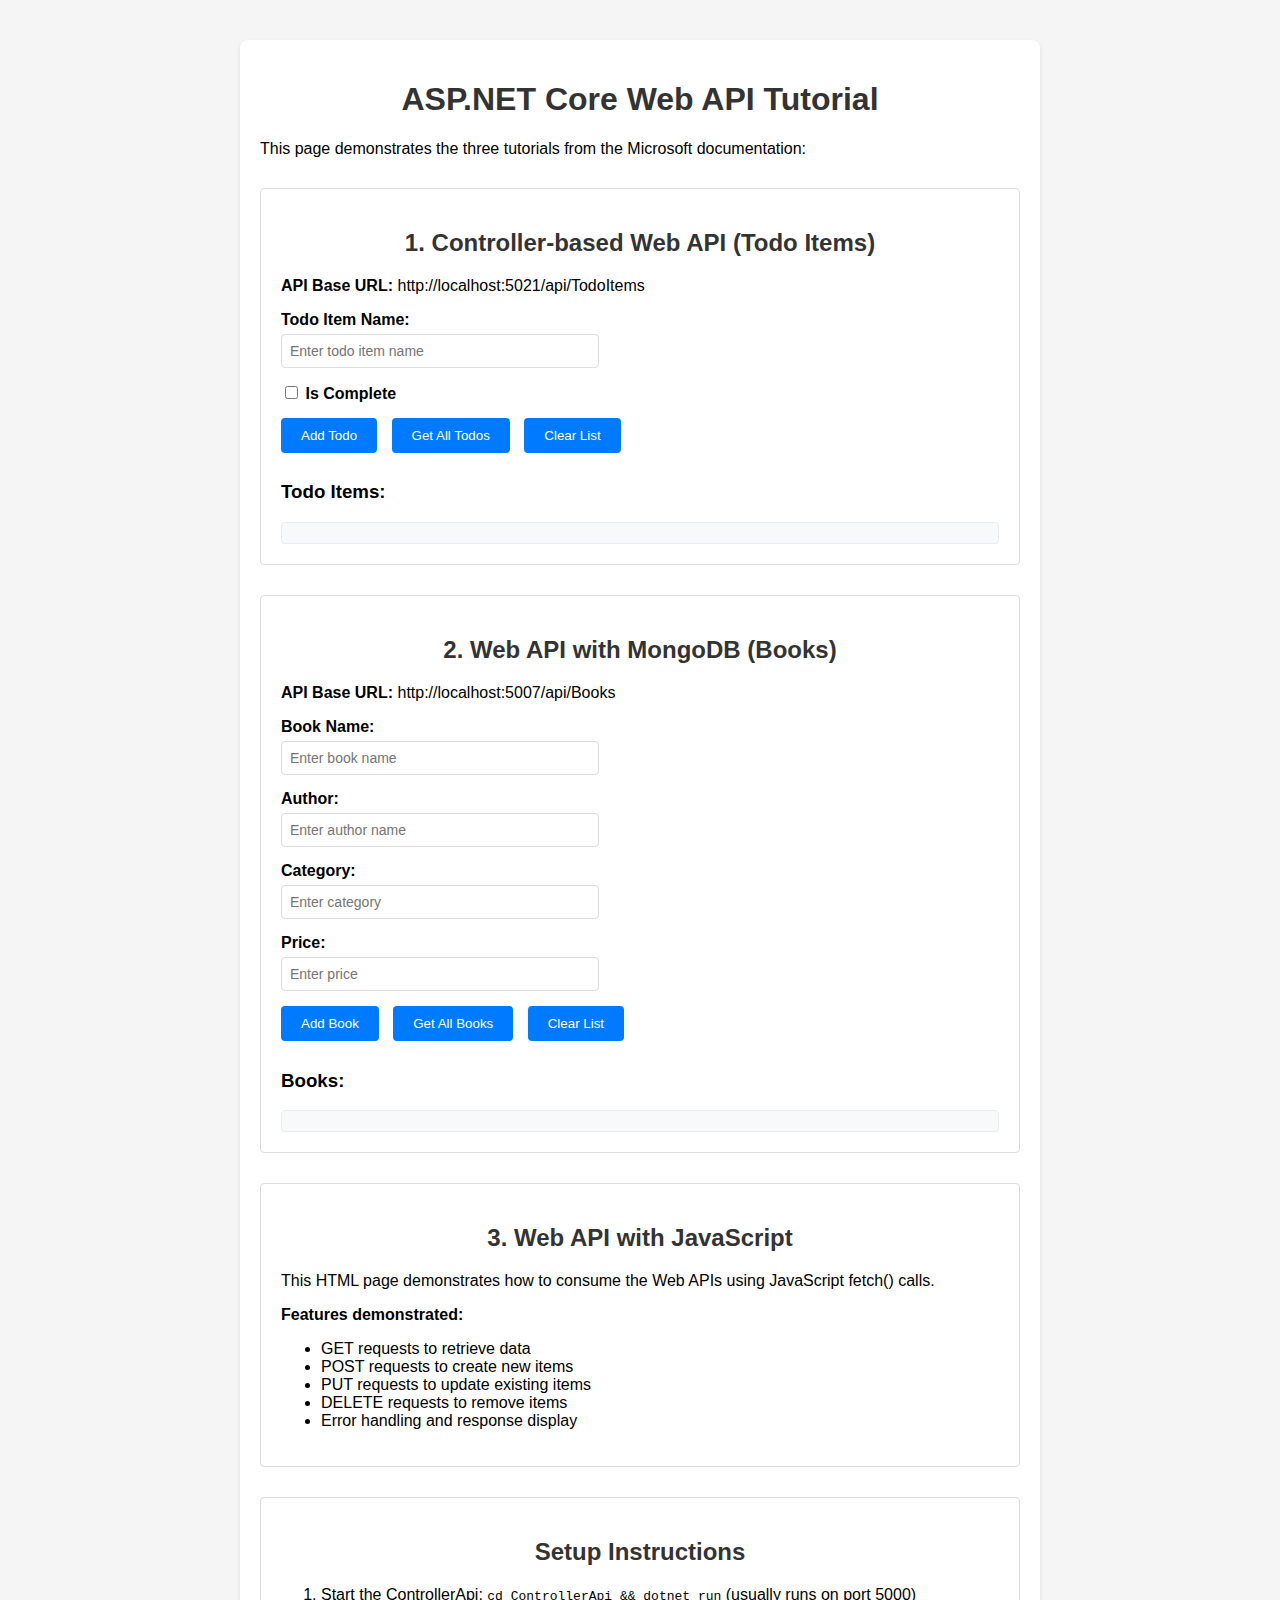
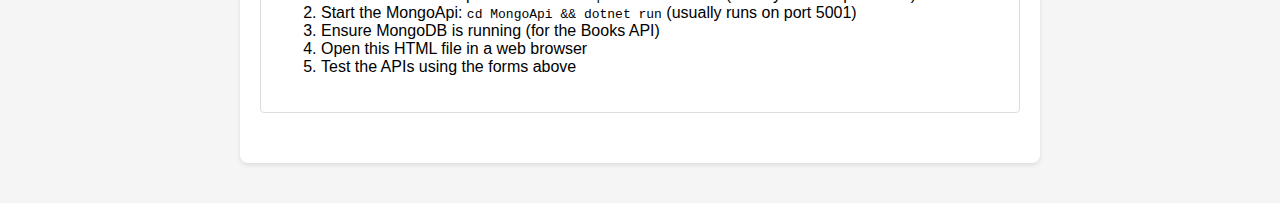
<file: WebApiJsClient/index.html>
<!DOCTYPE html>
<html lang="en">
<head>
    <meta charset="utf-8" />
    <title>Todo Web API</title>
    <style>
        body {
            font-family: Arial, sans-serif;
            max-width: 800px;
            margin: 20px auto;
            padding: 20px;
            background-color: #f5f5f5;
        }
        .container {
            background-color: white;
            padding: 20px;
            border-radius: 8px;
            box-shadow: 0 2px 4px rgba(0,0,0,0.1);
        }
        h1, h2 {
            color: #333;
            text-align: center;
        }
        .form-group {
            margin-bottom: 15px;
        }
        label {
            display: block;
            margin-bottom: 5px;
            font-weight: bold;
        }
        input[type="text"], input[type="checkbox"] {
            padding: 8px;
            border: 1px solid #ddd;
            border-radius: 4px;
            font-size: 14px;
        }
        input[type="text"] {
            width: 100%;
            max-width: 300px;
        }
        button {
            background-color: #007bff;
            color: white;
            padding: 10px 20px;
            border: none;
            border-radius: 4px;
            cursor: pointer;
            margin-right: 10px;
            margin-bottom: 10px;
        }
        button:hover {
            background-color: #0056b3;
        }
        button.delete {
            background-color: #dc3545;
        }
        button.delete:hover {
            background-color: #c82333;
        }
        table {
            width: 100%;
            border-collapse: collapse;
            margin-top: 20px;
        }
        th, td {
            border: 1px solid #ddd;
            padding: 8px;
            text-align: left;
        }
        th {
            background-color: #f2f2f2;
        }
        .completed {
            text-decoration: line-through;
            color: #6c757d;
        }
        .api-section {
            margin: 30px 0;
            padding: 20px;
            border: 1px solid #ddd;
            border-radius: 4px;
        }
        .response {
            margin-top: 10px;
            padding: 10px;
            background-color: #f8f9fa;
            border: 1px solid #e9ecef;
            border-radius: 4px;
            white-space: pre-wrap;
            font-family: monospace;
        }
    </style>
</head>
<body>
    <div class="container">
        <h1>ASP.NET Core Web API Tutorial</h1>
        <p>This page demonstrates the three tutorials from the Microsoft documentation:</p>
        
        <!-- Section 1: Controller-based Web API -->
        <div class="api-section">
            <h2>1. Controller-based Web API (Todo Items)</h2>
            <p><strong>API Base URL:</strong> <span id="todoApiUrl">http://localhost:5000</span></p>
            
            <div class="form-group">
                <label for="todoName">Todo Item Name:</label>
                <input type="text" id="todoName" placeholder="Enter todo item name" />
            </div>
            
            <div class="form-group">
                <label>
                    <input type="checkbox" id="todoComplete" /> Is Complete
                </label>
            </div>
            
            <button onclick="addTodo()">Add Todo</button>
            <button onclick="getTodos()">Get All Todos</button>
            <button onclick="clearTodos()">Clear List</button>
            
            <h3>Todo Items:</h3>
            <table id="todosTable" style="display: none;">
                <thead>
                    <tr>
                        <th>ID</th>
                        <th>Name</th>
                        <th>Complete</th>
                        <th>Actions</th>
                    </tr>
                </thead>
                <tbody id="todosBody">
                </tbody>
            </table>
            
            <div id="todoResponse" class="response"></div>
        </div>

        <!-- Section 2: Web API with MongoDB -->
        <div class="api-section">
            <h2>2. Web API with MongoDB (Books)</h2>
            <p><strong>API Base URL:</strong> <span id="booksApiUrl">http://localhost:5001</span></p>
            
            <div class="form-group">
                <label for="bookName">Book Name:</label>
                <input type="text" id="bookName" placeholder="Enter book name" />
            </div>
            
            <div class="form-group">
                <label for="bookAuthor">Author:</label>
                <input type="text" id="bookAuthor" placeholder="Enter author name" />
            </div>
            
            <div class="form-group">
                <label for="bookCategory">Category:</label>
                <input type="text" id="bookCategory" placeholder="Enter category" />
            </div>
            
            <div class="form-group">
                <label for="bookPrice">Price:</label>
                <input type="text" id="bookPrice" placeholder="Enter price" />
            </div>
            
            <button onclick="addBook()">Add Book</button>
            <button onclick="getBooks()">Get All Books</button>
            <button onclick="clearBooks()">Clear List</button>
            
            <h3>Books:</h3>
            <table id="booksTable" style="display: none;">
                <thead>
                    <tr>
                        <th>ID</th>
                        <th>Name</th>
                        <th>Author</th>
                        <th>Category</th>
                        <th>Price</th>
                        <th>Actions</th>
                    </tr>
                </thead>
                <tbody id="booksBody">
                </tbody>
            </table>
            
            <div id="booksResponse" class="response"></div>
        </div>

        <!-- Section 3: API Information -->
        <div class="api-section">
            <h2>3. Web API with JavaScript</h2>
            <p>This HTML page demonstrates how to consume the Web APIs using JavaScript fetch() calls.</p>
            <p><strong>Features demonstrated:</strong></p>
            <ul>
                <li>GET requests to retrieve data</li>
                <li>POST requests to create new items</li>
                <li>PUT requests to update existing items</li>
                <li>DELETE requests to remove items</li>
                <li>Error handling and response display</li>
            </ul>
        </div>

        <div class="api-section">
            <h2>Setup Instructions</h2>
            <ol>
                <li>Start the ControllerApi: <code>cd ControllerApi && dotnet run</code> (usually runs on port 5000)</li>
                <li>Start the MongoApi: <code>cd MongoApi && dotnet run</code> (usually runs on port 5001)</li>
                <li>Ensure MongoDB is running (for the Books API)</li>
                <li>Open this HTML file in a web browser</li>
                <li>Test the APIs using the forms above</li>
            </ol>
        </div>
    </div>

    <script src="app.js"></script>
</body>
</html>
</file>
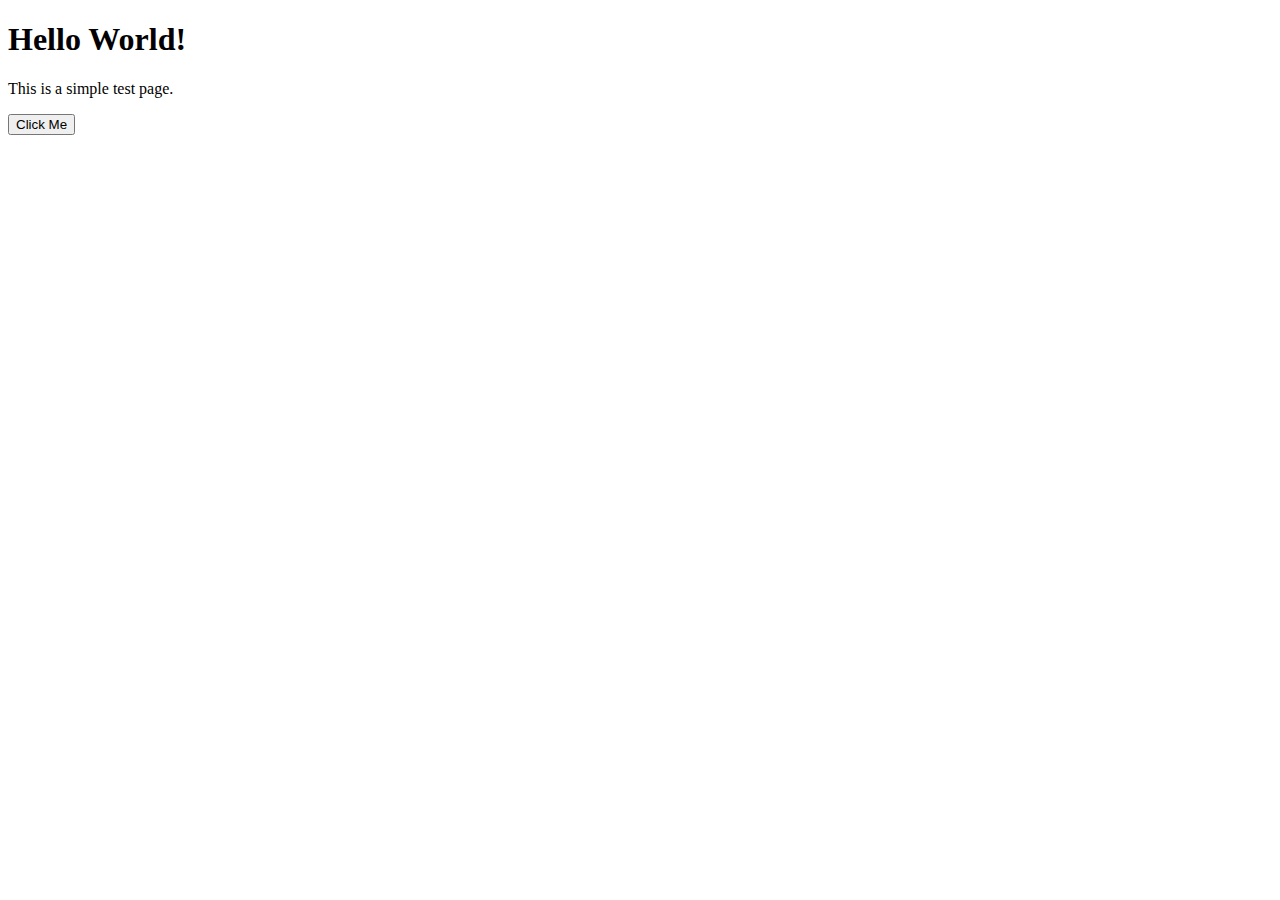
<file: WebApiJsClient/simple.html>
<!DOCTYPE html>
<html>
<head>
    <title>Simple Test</title>
</head>
<body>
    <h1>Hello World!</h1>
    <p>This is a simple test page.</p>
    <button onclick="alert('Button clicked!')">Click Me</button>
</body>
</html>
</file>
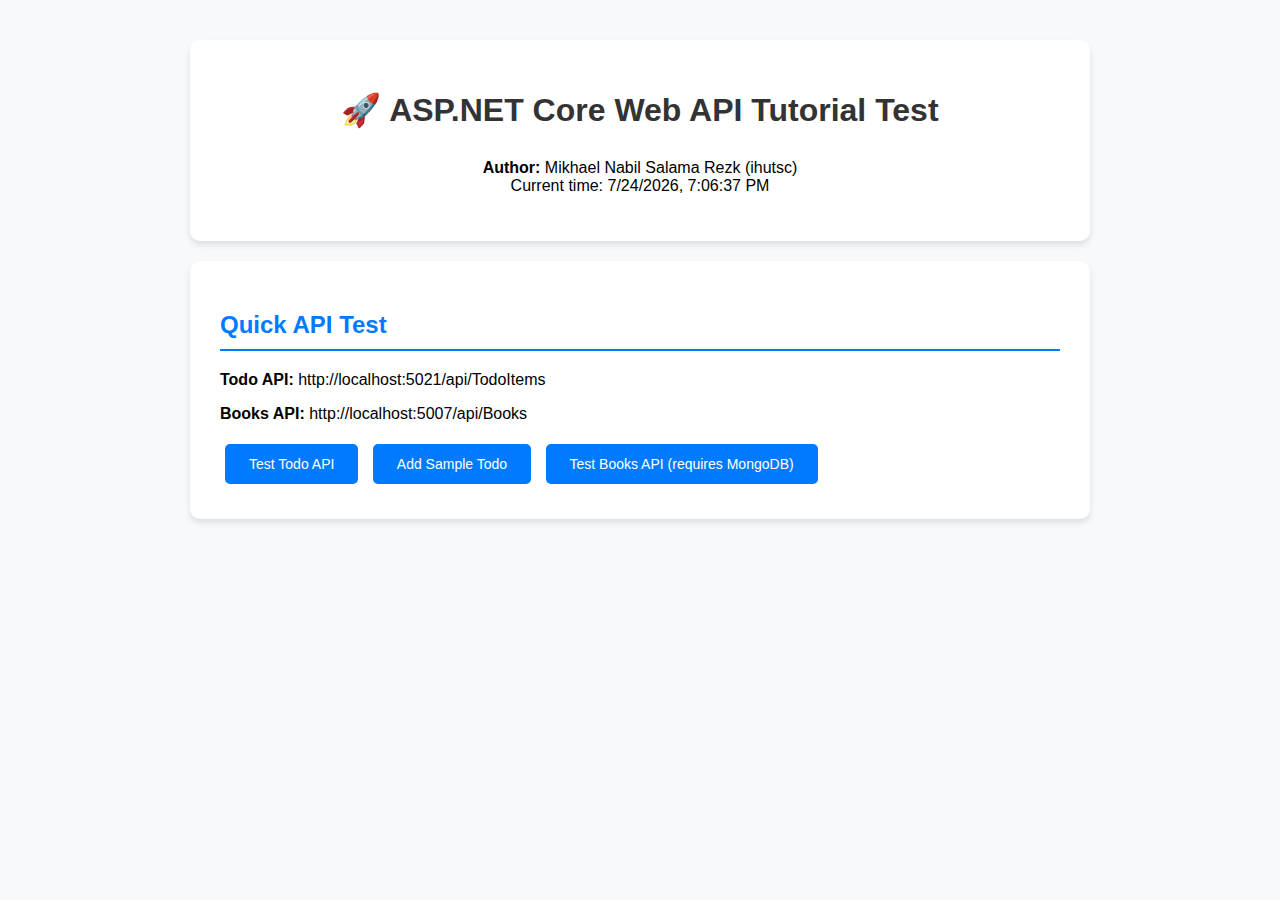
<file: WebApiJsClient/test.html>
<!DOCTYPE html>
<html lang="en">
<head>
    <meta charset="utf-8" />
    <title>ASP.NET Core Web API Test</title>
    <style>
        body {
            font-family: Arial, sans-serif;
            max-width: 900px;
            margin: 20px auto;
            padding: 20px;
            background-color: #f8f9fa;
        }
        .container {
            background-color: white;
            padding: 30px;
            border-radius: 10px;
            box-shadow: 0 4px 6px rgba(0,0,0,0.1);
            margin-bottom: 20px;
        }
        h1 {
            color: #333;
            text-align: center;
            margin-bottom: 30px;
        }
        h2 {
            color: #007bff;
            border-bottom: 2px solid #007bff;
            padding-bottom: 10px;
        }
        button {
            background-color: #007bff;
            color: white;
            padding: 12px 24px;
            border: none;
            border-radius: 5px;
            cursor: pointer;
            margin: 5px;
            font-size: 14px;
        }
        button:hover {
            background-color: #0056b3;
        }
        .response {
            margin-top: 15px;
            padding: 15px;
            background-color: #f8f9fa;
            border: 1px solid #dee2e6;
            border-radius: 5px;
            font-family: monospace;
            white-space: pre-wrap;
        }
        .status {
            padding: 10px;
            margin: 10px 0;
            border-radius: 5px;
        }
        .status-success {
            background-color: #d4edda;
            color: #155724;
        }
        .status-error {
            background-color: #f8d7da;
            color: #721c24;
        }
    </style>
</head>
<body>
    <div class="container">
        <h1>🚀 ASP.NET Core Web API Tutorial Test</h1>
        <p style="text-align: center;">
            <strong>Author:</strong> Mikhael Nabil Salama Rezk (ihutsc)<br>
            Current time: <span id="time"></span>
        </p>
    </div>

    <div class="container">
        <h2>Quick API Test</h2>
        <p><strong>Todo API:</strong> http://localhost:5021/api/TodoItems</p>
        <p><strong>Books API:</strong> http://localhost:5007/api/Books</p>
        
        <button onclick="testTodoAPI()">Test Todo API</button>
        <button onclick="addSampleTodo()">Add Sample Todo</button>
        <button onclick="testBooksAPI()">Test Books API (requires MongoDB)</button>
        
        <div id="status" class="status" style="display: none;"></div>
        <div id="response" class="response" style="display: none;"></div>
    </div>

    <script>
        document.getElementById('time').textContent = new Date().toLocaleString();

        function showStatus(message, isError = false) {
            const status = document.getElementById('status');
            status.textContent = message;
            status.className = `status ${isError ? 'status-error' : 'status-success'}`;
            status.style.display = 'block';
        }

        function showResponse(data) {
            const response = document.getElementById('response');
            response.textContent = JSON.stringify(data, null, 2);
            response.style.display = 'block';
        }

        async function testTodoAPI() {
            try {
                showStatus('Testing Todo API...');
                const response = await fetch('http://localhost:5021/api/TodoItems');
                
                if (!response.ok) {
                    throw new Error(`HTTP ${response.status}: ${response.statusText}`);
                }
                
                const data = await response.json();
                showStatus(`✅ Todo API is working! Found ${data.length} items.`);
                showResponse(data);
            } catch (error) {
                showStatus(`❌ Todo API Error: ${error.message}`, true);
                showResponse({ error: error.message });
            }
        }

        async function addSampleTodo() {
            try {
                showStatus('Adding sample todo...');
                const response = await fetch('http://localhost:5021/api/TodoItems', {
                    method: 'POST',
                    headers: { 'Content-Type': 'application/json' },
                    body: JSON.stringify({
                        name: 'Demo Todo from Web Client',
                        isComplete: false
                    })
                });
                
                if (!response.ok) {
                    throw new Error(`HTTP ${response.status}: ${response.statusText}`);
                }
                
                const data = await response.json();
                showStatus(`✅ Todo added successfully! ID: ${data.id}`);
                showResponse(data);
            } catch (error) {
                showStatus(`❌ Add Todo Error: ${error.message}`, true);
                showResponse({ error: error.message });
            }
        }

        async function testBooksAPI() {
            try {
                showStatus('Testing Books API...');
                const response = await fetch('http://localhost:5007/api/Books');
                
                if (!response.ok) {
                    throw new Error(`HTTP ${response.status}: ${response.statusText}`);
                }
                
                const data = await response.json();
                showStatus(`✅ Books API is working! Found ${data.length} books.`);
                showResponse(data);
            } catch (error) {
                showStatus(`❌ Books API Error: ${error.message} (MongoDB required)`, true);
                showResponse({ error: error.message });
            }
        }
    </script>
</body>
</html>
</file>
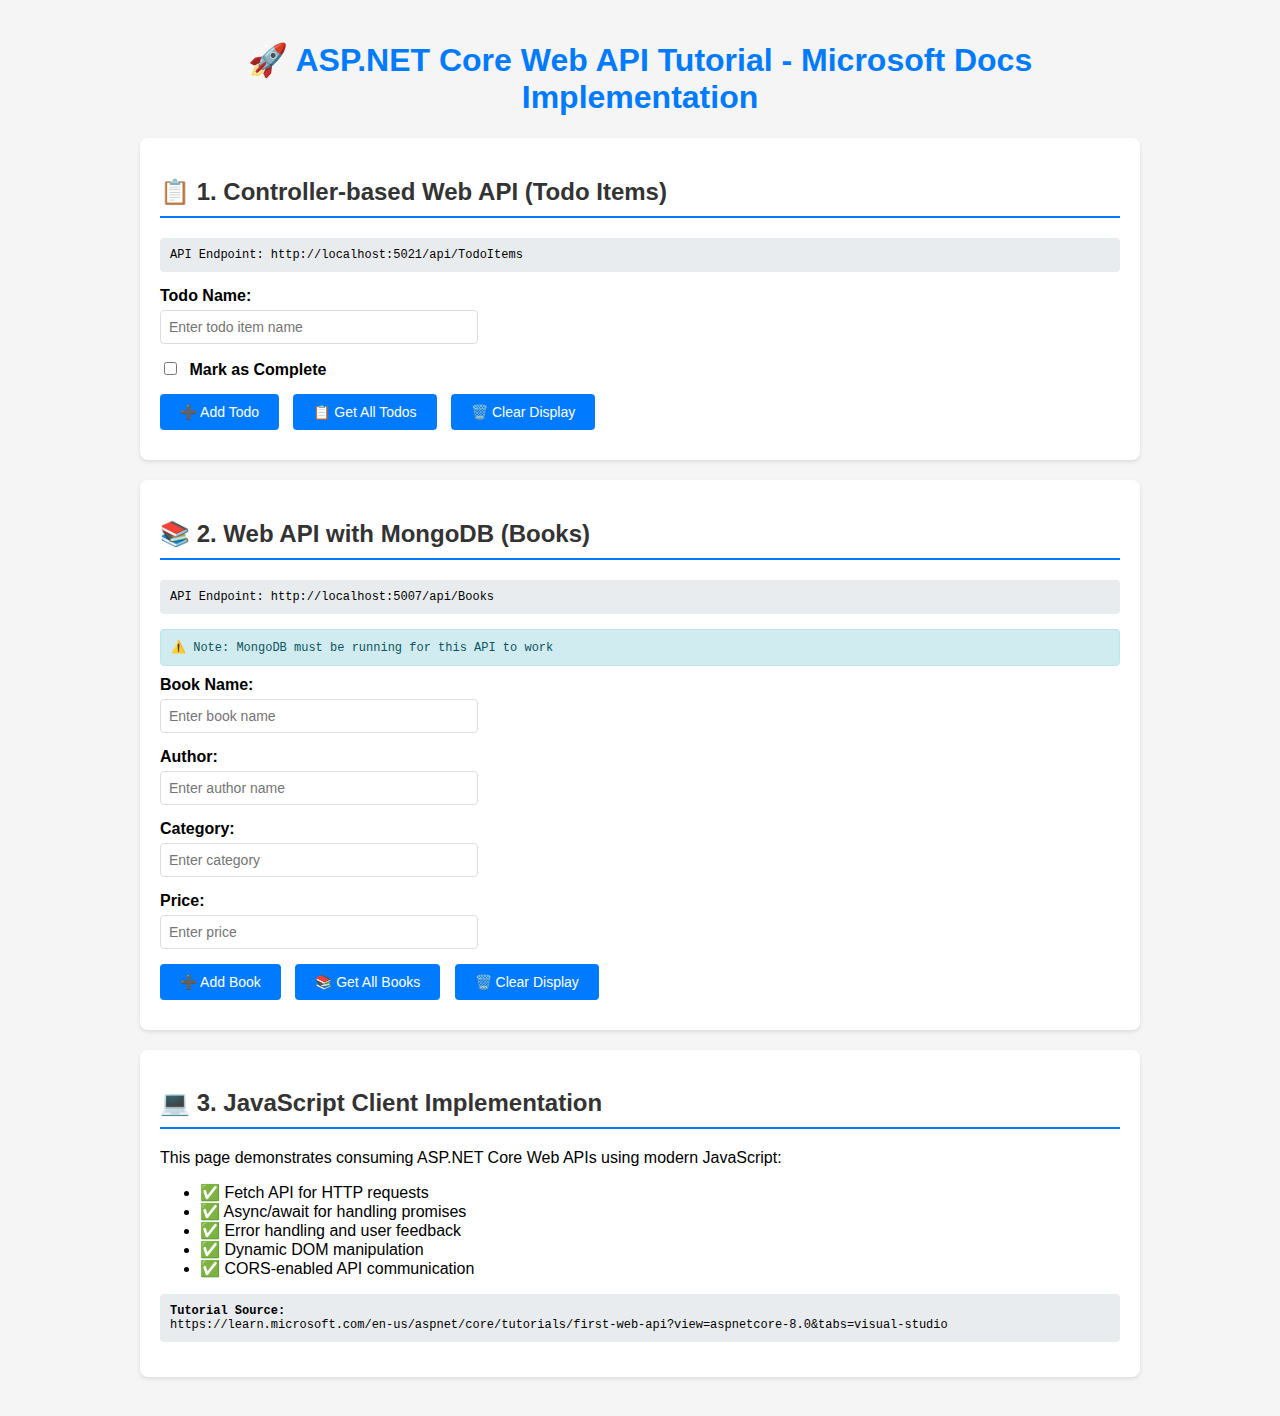
<file: WebApiJsClient/working-demo.html>
<!DOCTYPE html>
<html lang="en">
<head>
    <meta charset="UTF-8">
    <meta name="viewport" content="width=device-width, initial-scale=1.0">
    <title>ASP.NET Core Web API Tutorial - Working Demo</title>
    <style>
        body {
            font-family: Arial, sans-serif;
            max-width: 1000px;
            margin: 0 auto;
            padding: 20px;
            background-color: #f5f5f5;
        }
        .container {
            background-color: white;
            padding: 20px;
            border-radius: 8px;
            box-shadow: 0 2px 4px rgba(0,0,0,0.1);
            margin-bottom: 20px;
        }
        h1 { color: #007bff; text-align: center; }
        h2 { color: #333; border-bottom: 2px solid #007bff; padding-bottom: 10px; }
        .form-group { margin-bottom: 15px; }
        label { display: block; margin-bottom: 5px; font-weight: bold; }
        input[type="text"], input[type="number"] { 
            padding: 8px; border: 1px solid #ddd; border-radius: 4px; 
            width: 300px; font-size: 14px; 
        }
        input[type="checkbox"] { margin-right: 8px; }
        button {
            background-color: #007bff; color: white; padding: 10px 20px;
            border: none; border-radius: 4px; cursor: pointer; margin-right: 10px;
            margin-bottom: 10px; font-size: 14px;
        }
        button:hover { background-color: #0056b3; }
        button.delete { background-color: #dc3545; }
        button.delete:hover { background-color: #c82333; }
        .status { 
            padding: 10px; margin: 10px 0; border-radius: 4px;
            font-family: monospace; font-size: 12px;
        }
        .status.success { background-color: #d4edda; color: #155724; border: 1px solid #c3e6cb; }
        .status.error { background-color: #f8d7da; color: #721c24; border: 1px solid #f5c6cb; }
        .status.info { background-color: #d1ecf1; color: #0c5460; border: 1px solid #bee5eb; }
        table { width: 100%; border-collapse: collapse; margin-top: 15px; }
        th, td { border: 1px solid #ddd; padding: 8px; text-align: left; }
        th { background-color: #f2f2f2; font-weight: bold; }
        .completed { text-decoration: line-through; color: #6c757d; }
        .api-info {
            background-color: #e9ecef; padding: 10px; border-radius: 4px;
            margin-bottom: 15px; font-family: monospace; font-size: 12px;
        }
    </style>
</head>
<body>
    <h1>🚀 ASP.NET Core Web API Tutorial - Microsoft Docs Implementation</h1>
    
    <div class="container">
        <h2>📋 1. Controller-based Web API (Todo Items)</h2>
        <div class="api-info">API Endpoint: http://localhost:5021/api/TodoItems</div>
        
        <div class="form-group">
            <label for="todoName">Todo Name:</label>
            <input type="text" id="todoName" placeholder="Enter todo item name">
        </div>
        <div class="form-group">
            <label>
                <input type="checkbox" id="todoComplete"> Mark as Complete
            </label>
        </div>
        
        <button onclick="addTodo()">➕ Add Todo</button>
        <button onclick="getTodos()">📋 Get All Todos</button>
        <button onclick="clearTodoDisplay()">🗑️ Clear Display</button>
        
        <div id="todoStatus" class="status" style="display: none;"></div>
        
        <div id="todoResults" style="display: none;">
            <h3>📝 Todo Items:</h3>
            <table id="todoTable">
                <thead>
                    <tr><th>ID</th><th>Name</th><th>Complete</th><th>Actions</th></tr>
                </thead>
                <tbody id="todoTableBody"></tbody>
            </table>
        </div>
    </div>

    <div class="container">
        <h2>📚 2. Web API with MongoDB (Books)</h2>
        <div class="api-info">API Endpoint: http://localhost:5007/api/Books</div>
        <div class="status info">⚠️ Note: MongoDB must be running for this API to work</div>
        
        <div class="form-group">
            <label for="bookName">Book Name:</label>
            <input type="text" id="bookName" placeholder="Enter book name">
        </div>
        <div class="form-group">
            <label for="bookAuthor">Author:</label>
            <input type="text" id="bookAuthor" placeholder="Enter author name">
        </div>
        <div class="form-group">
            <label for="bookCategory">Category:</label>
            <input type="text" id="bookCategory" placeholder="Enter category">
        </div>
        <div class="form-group">
            <label for="bookPrice">Price:</label>
            <input type="number" id="bookPrice" placeholder="Enter price" step="0.01">
        </div>
        
        <button onclick="addBook()">➕ Add Book</button>
        <button onclick="getBooks()">📚 Get All Books</button>
        <button onclick="clearBookDisplay()">🗑️ Clear Display</button>
        
        <div id="bookStatus" class="status" style="display: none;"></div>
        
        <div id="bookResults" style="display: none;">
            <h3>📖 Books:</h3>
            <table id="bookTable">
                <thead>
                    <tr><th>ID</th><th>Name</th><th>Author</th><th>Category</th><th>Price</th><th>Actions</th></tr>
                </thead>
                <tbody id="bookTableBody"></tbody>
            </table>
        </div>
    </div>

    <div class="container">
        <h2>💻 3. JavaScript Client Implementation</h2>
        <p>This page demonstrates consuming ASP.NET Core Web APIs using modern JavaScript:</p>
        <ul>
            <li>✅ Fetch API for HTTP requests</li>
            <li>✅ Async/await for handling promises</li>
            <li>✅ Error handling and user feedback</li>
            <li>✅ Dynamic DOM manipulation</li>
            <li>✅ CORS-enabled API communication</li>
        </ul>
        
        <div class="api-info">
            <strong>Tutorial Source:</strong><br>
            https://learn.microsoft.com/en-us/aspnet/core/tutorials/first-web-api?view=aspnetcore-8.0&tabs=visual-studio
        </div>
    </div>

    <script>
        // API Configuration
        const TODO_API_URL = 'http://localhost:5021/api/TodoItems';
        const BOOKS_API_URL = 'http://localhost:5007/api/Books';

        // Utility Functions
        function showStatus(elementId, message, type = 'info') {
            const element = document.getElementById(elementId);
            element.textContent = message;
            element.className = `status ${type}`;
            element.style.display = 'block';
        }

        function hideElement(elementId) {
            document.getElementById(elementId).style.display = 'none';
        }

        function showElement(elementId) {
            document.getElementById(elementId).style.display = 'block';
        }

        // Todo API Functions
        async function addTodo() {
            const name = document.getElementById('todoName').value.trim();
            const isComplete = document.getElementById('todoComplete').checked;
            
            if (!name) {
                showStatus('todoStatus', 'Please enter a todo name', 'error');
                return;
            }
            
            const todoDto = { name, isComplete };
            
            try {
                showStatus('todoStatus', 'Adding todo...', 'info');
                
                const response = await fetch(TODO_API_URL, {
                    method: 'POST',
                    headers: { 'Content-Type': 'application/json' },
                    body: JSON.stringify(todoDto)
                });
                
                if (!response.ok) {
                    throw new Error(`HTTP ${response.status}: ${response.statusText}`);
                }
                
                const result = await response.json();
                showStatus('todoStatus', `✅ Todo created successfully! ID: ${result.id}`, 'success');
                
                // Clear form
                document.getElementById('todoName').value = '';
                document.getElementById('todoComplete').checked = false;
                
                // Refresh list
                await getTodos();
                
            } catch (error) {
                console.error('Add Todo Error:', error);
                showStatus('todoStatus', `❌ Error: ${error.message}`, 'error');
            }
        }

        async function getTodos() {
            try {
                showStatus('todoStatus', 'Loading todos...', 'info');
                
                const response = await fetch(TODO_API_URL);
                
                if (!response.ok) {
                    throw new Error(`HTTP ${response.status}: ${response.statusText}`);
                }
                
                const todos = await response.json();
                displayTodos(todos);
                showStatus('todoStatus', `✅ Retrieved ${todos.length} todo items`, 'success');
                
            } catch (error) {
                console.error('Get Todos Error:', error);
                showStatus('todoStatus', `❌ Error: ${error.message}`, 'error');
                hideElement('todoResults');
            }
        }

        function displayTodos(todos) {
            const tbody = document.getElementById('todoTableBody');
            tbody.innerHTML = '';
            
            if (todos.length === 0) {
                tbody.innerHTML = '<tr><td colspan="4">No todos found</td></tr>';
            } else {
                todos.forEach(todo => {
                    const row = tbody.insertRow();
                    row.innerHTML = `
                        <td>${todo.id}</td>
                        <td class="${todo.isComplete ? 'completed' : ''}">${todo.name}</td>
                        <td>${todo.isComplete ? '✅ Yes' : '❌ No'}</td>
                        <td>
                            <button onclick="toggleTodo(${todo.id}, '${todo.name.replace(/'/g, "\\'")}', ${todo.isComplete})">
                                ${todo.isComplete ? '↩️ Mark Incomplete' : '✅ Mark Complete'}
                            </button>
                            <button class="delete" onclick="deleteTodo(${todo.id})">🗑️ Delete</button>
                        </td>
                    `;
                });
            }
            
            showElement('todoResults');
        }

        async function toggleTodo(id, name, currentStatus) {
            const todoDto = { id, name, isComplete: !currentStatus };
            
            try {
                showStatus('todoStatus', 'Updating todo...', 'info');
                
                const response = await fetch(`${TODO_API_URL}/${id}`, {
                    method: 'PUT',
                    headers: { 'Content-Type': 'application/json' },
                    body: JSON.stringify(todoDto)
                });
                
                if (!response.ok) {
                    throw new Error(`HTTP ${response.status}: ${response.statusText}`);
                }
                
                showStatus('todoStatus', '✅ Todo updated successfully!', 'success');
                await getTodos();
                
            } catch (error) {
                console.error('Toggle Todo Error:', error);
                showStatus('todoStatus', `❌ Error: ${error.message}`, 'error');
            }
        }

        async function deleteTodo(id) {
            if (!confirm('Are you sure you want to delete this todo?')) return;
            
            try {
                showStatus('todoStatus', 'Deleting todo...', 'info');
                
                const response = await fetch(`${TODO_API_URL}/${id}`, { method: 'DELETE' });
                
                if (!response.ok) {
                    throw new Error(`HTTP ${response.status}: ${response.statusText}`);
                }
                
                showStatus('todoStatus', '✅ Todo deleted successfully!', 'success');
                await getTodos();
                
            } catch (error) {
                console.error('Delete Todo Error:', error);
                showStatus('todoStatus', `❌ Error: ${error.message}`, 'error');
            }
        }

        function clearTodoDisplay() {
            hideElement('todoResults');
            hideElement('todoStatus');
        }

        // Book API Functions
        async function addBook() {
            const bookName = document.getElementById('bookName').value.trim();
            const author = document.getElementById('bookAuthor').value.trim();
            const category = document.getElementById('bookCategory').value.trim();
            const price = parseFloat(document.getElementById('bookPrice').value);
            
            if (!bookName || !author || !category || isNaN(price)) {
                showStatus('bookStatus', 'Please fill in all fields with valid data', 'error');
                return;
            }
            
            const book = { bookName, author, category, price };
            
            try {
                showStatus('bookStatus', 'Adding book...', 'info');
                
                const response = await fetch(BOOKS_API_URL, {
                    method: 'POST',
                    headers: { 'Content-Type': 'application/json' },
                    body: JSON.stringify(book)
                });
                
                if (!response.ok) {
                    throw new Error(`HTTP ${response.status}: ${response.statusText}`);
                }
                
                const result = await response.json();
                showStatus('bookStatus', `✅ Book created successfully! ID: ${result.id || 'Generated'}`, 'success');
                
                // Clear form
                document.getElementById('bookName').value = '';
                document.getElementById('bookAuthor').value = '';
                document.getElementById('bookCategory').value = '';
                document.getElementById('bookPrice').value = '';
                
                // Refresh list
                await getBooks();
                
            } catch (error) {
                console.error('Add Book Error:', error);
                showStatus('bookStatus', `❌ Error: ${error.message}. Make sure MongoDB is running!`, 'error');
            }
        }

        async function getBooks() {
            try {
                showStatus('bookStatus', 'Loading books...', 'info');
                
                const response = await fetch(BOOKS_API_URL);
                
                if (!response.ok) {
                    throw new Error(`HTTP ${response.status}: ${response.statusText}`);
                }
                
                const books = await response.json();
                displayBooks(books);
                showStatus('bookStatus', `✅ Retrieved ${books.length} books`, 'success');
                
            } catch (error) {
                console.error('Get Books Error:', error);
                showStatus('bookStatus', `❌ Error: ${error.message}. Make sure MongoDB is running!`, 'error');
                hideElement('bookResults');
            }
        }

        function displayBooks(books) {
            const tbody = document.getElementById('bookTableBody');
            tbody.innerHTML = '';
            
            if (books.length === 0) {
                tbody.innerHTML = '<tr><td colspan="6">No books found</td></tr>';
            } else {
                books.forEach(book => {
                    const row = tbody.insertRow();
                    row.innerHTML = `
                        <td>${book.id || 'N/A'}</td>
                        <td>${book.bookName}</td>
                        <td>${book.author}</td>
                        <td>${book.category}</td>
                        <td>$${book.price.toFixed(2)}</td>
                        <td>
                            <button class="delete" onclick="deleteBook('${book.id}')">🗑️ Delete</button>
                        </td>
                    `;
                });
            }
            
            showElement('bookResults');
        }

        async function deleteBook(id) {
            if (!confirm('Are you sure you want to delete this book?')) return;
            
            try {
                showStatus('bookStatus', 'Deleting book...', 'info');
                
                const response = await fetch(`${BOOKS_API_URL}/${id}`, { method: 'DELETE' });
                
                if (!response.ok) {
                    throw new Error(`HTTP ${response.status}: ${response.statusText}`);
                }
                
                showStatus('bookStatus', '✅ Book deleted successfully!', 'success');
                await getBooks();
                
            } catch (error) {
                console.error('Delete Book Error:', error);
                showStatus('bookStatus', `❌ Error: ${error.message}`, 'error');
            }
        }

        function clearBookDisplay() {
            hideElement('bookResults');
            hideElement('bookStatus');
        }

        // Initialize page
        document.addEventListener('DOMContentLoaded', function() {
            console.log('ASP.NET Core Web API Tutorial Demo Loaded');
            console.log('Todo API:', TODO_API_URL);
            console.log('Books API:', BOOKS_API_URL);
            
            // Add Enter key support
            document.getElementById('todoName').addEventListener('keypress', function(e) {
                if (e.key === 'Enter') addTodo();
            });
            
            document.getElementById('bookPrice').addEventListener('keypress', function(e) {
                if (e.key === 'Enter') addBook();
            });
        });
    </script>
</body>
</html>
</file>
